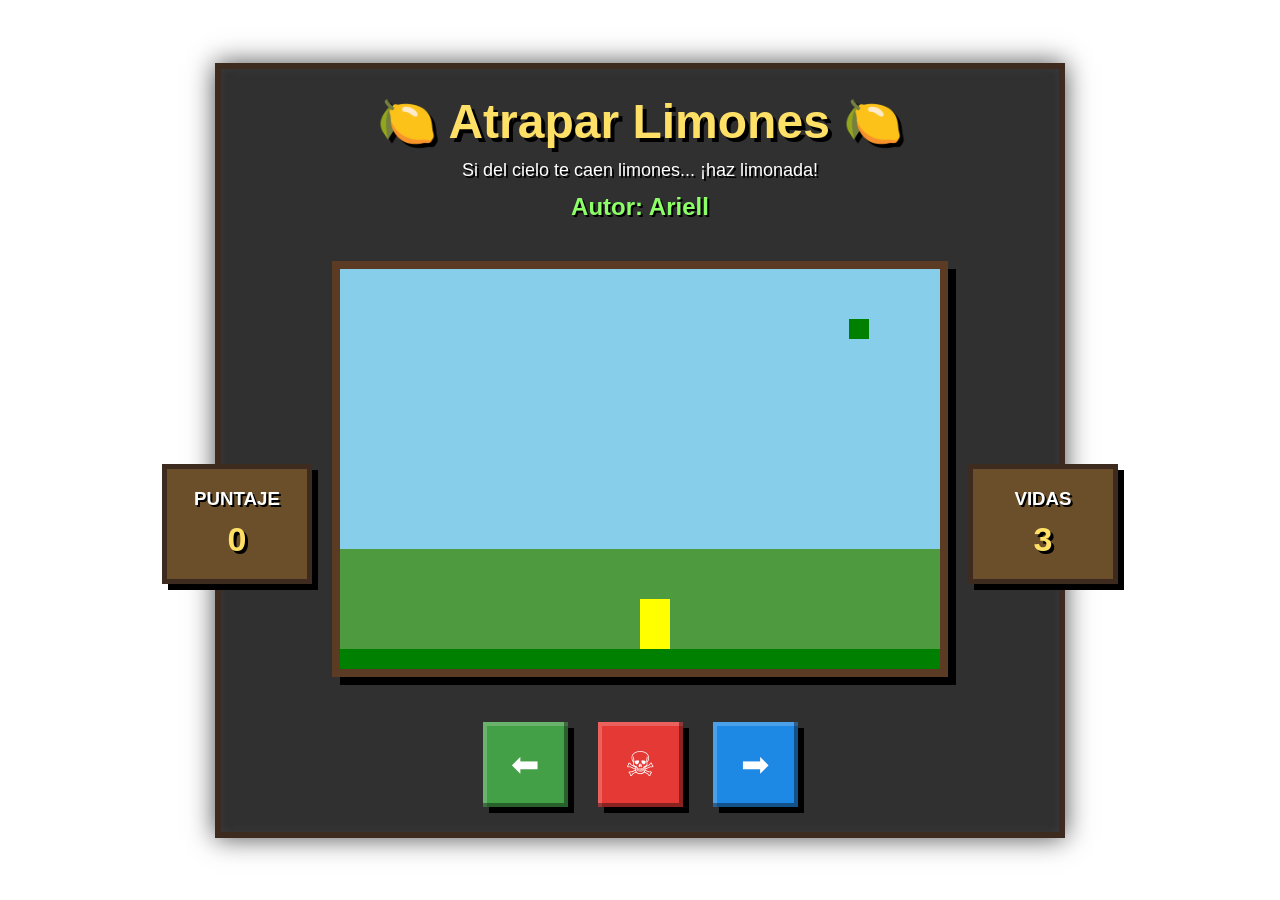
<file: index.html>
<!DOCTYPE html>
<html>
<head>
  <title>Cazando Limones</title>
  <link rel="stylesheet" href="limones.css"/>
  <script src="utilis.js"></script>
</head>

<body onload="iniciar()">

  <div class="contenedor">

    <h1>🍋 Atrapar Limones 🍋</h1>

    <p class="subtitulo">
      Si del cielo te caen limones... ¡haz limonada!
    </p>

    <h2>Autor: Ariell</h2>

 <div class="game-layout">

    <div class="card marcador">
        <h3>PUNTAJE</h3>
        <span id="txtPuntaje">0</span>
    </div>

    <div class="centro-juego">

        <canvas id="areaJuego" width="600" height="400"></canvas>

        <div class="botones">

            <button onclick="moverIzquierda();" class="izquierda">
                ⬅
            </button>

            <button onclick="reiniciarJuego();" class="reiniciar">
            ☠
            </button>

            <button onclick="moverDerecha();" class="derecha">
                ➡
            </button>

        </div>

    </div>

    <div class="card marcador">
        <h3>VIDAS</h3>
        <span id="txtVidas">3</span>
    </div>

</div>

  </div>

  <script src="limones.js"></script>

</body>
</html>
</file>
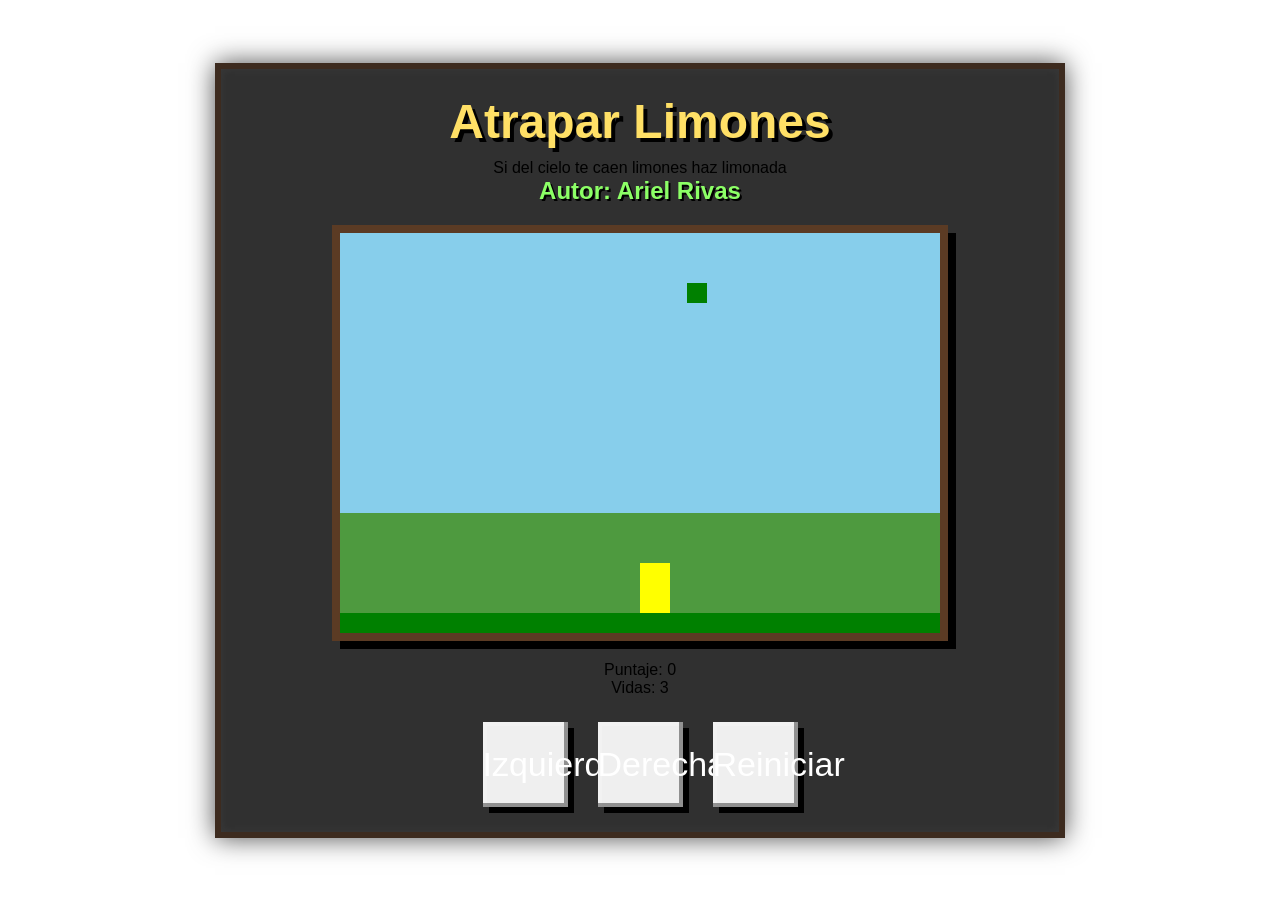
<file: limones.html>
<!DOCTYPE html>
<html>
<head>
  <title>Cazando Limones</title>
  <link rel="stylesheet" href="limones.css"/>
  <script src="utilis.js"></script>
 
</head>
<body onload="iniciar()">
  <div class="contenedor">
    <h1>Atrapar Limones</h1>
    <p>Si del cielo te caen limones haz limonada</p>
    <h2>Autor: Ariel Rivas</h2>
    <canvas id="areaJuego" width="600" height="400"></canvas>

    <div class="panel">
      <p>Puntaje: <span id="txtPuntaje">0</span></p>
      <p>Vidas: <span id="txtVidas">3</span></p>
    </div>
    <div class="botones">
      <button onclick="moverIzquierda();">Izquierda</button>
      <button onclick="moverDerecha();">Derecha</button>
     
      <button>Reiniciar</button>

    </div>
  </div>
  <script src="limones.js"></script>
</body>
</html>
</file>
<file: limones.css>
*{
    margin:0;
    padding:0;
    box-sizing:border-box;
}

body{

    font-family:Arial, sans-serif;

    background-image:url("https://i.pinimg.com/originals/90/8d/ee/908deec53fa456c6f4274714cff42a9e.png");

    background-size:cover;
    background-position:center;
    background-repeat:no-repeat;

    min-height:100vh;

    display:flex;
    justify-content:center;
    align-items:center;

    padding:20px;
}

.contenedor{

    width:850px;

    background:rgba(20,20,20,0.88);

    border:6px solid #3d2b1f;

    padding:25px;

    text-align:center;

    box-shadow:
    0 0 25px rgba(0,0,0,0.7),
    inset 0 0 10px rgba(255,255,255,0.05);
}

h1{

    color:#ffe066;

    font-size:48px;

    margin-bottom:10px;

    text-shadow:
    4px 4px 0 #000;
}

.subtitulo{

    color:white;

    font-size:18px;

    margin-bottom:12px;

    text-shadow:2px 2px 0 #000;
}

h2{

    color:#8cff66;

    margin-bottom:20px;

    text-shadow:2px 2px 0 #000;
}

canvas{

    background:
    linear-gradient(
        #87ceeb 0%,
        #87ceeb 70%,
        #4e9a3f 70%,
        #4e9a3f 100%
    );

    border:8px solid #5b3b24;

    display:block;

    margin:20px auto;

    image-rendering:pixelated;

    box-shadow:
    8px 8px 0 #000;
}

.card{

    background:#6b4f2a;

    border:5px solid #3d2b1f;

    padding:15px 30px;

    min-width:150px;

    box-shadow:6px 6px 0 #000;
}

.card h3{

    color:white;

    margin-bottom:10px;

    text-shadow:2px 2px 0 #000;
}

.card span{

    color:#ffe066;

    font-size:34px;

    font-weight:bold;

    text-shadow:3px 3px 0 #000;
}


/* BOTONES */

.botones button{

    width:85px;

    height:85px;

    border:none;

    cursor:pointer;

    font-size:34px;

    color:white;

    image-rendering:pixelated;

    transition:0.1s;

    box-shadow:
    inset -4px -4px 0 rgba(0,0,0,0.4),
    inset 4px 4px 0 rgba(255,255,255,0.2),
    6px 6px 0 #000;
}

/* IZQUIERDA */

.izquierda{

    background:#43a047;
}

/* DERECHA */

.derecha{

    background:#1e88e5;
}

/* REINICIAR */

.reiniciar{

    background:#e53935 !important;
}

/* EFECTOS */

.botones button:hover{

    transform:translateY(-4px) scale(1.05);

    filter:brightness(1.1);
}

.botones button:active{

    transform:translateY(4px);

    box-shadow:
    inset -2px -2px 0 rgba(0,0,0,0.4),
    inset 2px 2px 0 rgba(255,255,255,0.2),
    2px 2px 0 #000;
}


.marcador{

    width:160px;

    height:180px;

    display:flex;

    flex-direction:column;

    justify-content:center;

    align-items:center;
}

.game-layout{

    display:flex;

    justify-content:center;

    align-items:center;

    gap:20px;

    margin-top:20px;
}

.centro-juego{

    display:flex;

    flex-direction:column;

    align-items:center;
}

.botones{

    margin-top:25px;

    display:flex;

    justify-content:center;

    gap:30px;
}

.marcador{

    width:130px;

    height:120px;

    display:flex;

    flex-direction:column;

    justify-content:center;

    align-items:center;
}
</file>
